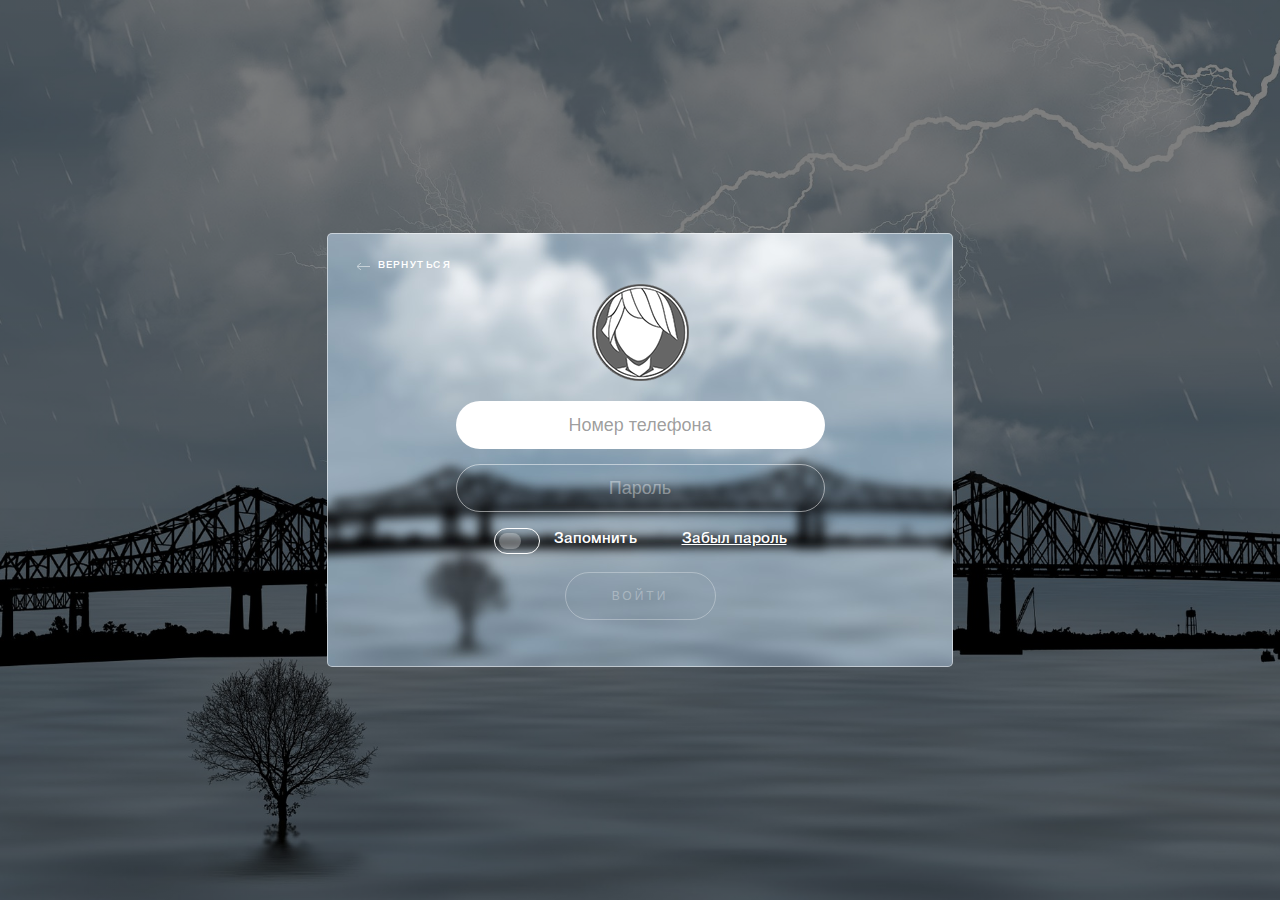
<file: css3-login-form/index.html>
<!DOCTYPE html>
<html lang="ru">
<head>
    <meta charset="UTF-8">
    <meta name="viewport" content="width=device-width, initial-scale=1.0">
    <meta http-equiv="X-UA-Compatible" content="ie=edge">
    <title>Login Form</title>
    <link rel="stylesheet" href="css/main.css">
</head>
<body>
<section class="form-section">
    <div class="form">
        <a href="#" class="form__link">
            Вернуться
        </a>
		<div class="form__avatar" >
		    <img src="img/avatar.png" alt="avatar">
		</div>
        <form id="myform" novalidate>
        <div class="form__inner">
            <input class="form__login" name="phone" id="phone" type="tel" maxlength="18"  required placeholder="Номер телефона">
			<input class="form__pass" name="pass" type="password" minlength="5"  maxlength="8" placeholder="Пароль" required  title="минимально 5 символов">
	    </div>
		<div class="form__checkbox">
            <input class="form__toggle-off" name="toggle" type="checkbox" id="toggle">
            <label class="form__label" for="toggle">Запомнить</label>
            <a href="#" class="form__recovery">Забыл пароль</a>
        </div>
        <div class="form__button">
            <input class="form__btn" type="submit" value="Войти">
        </div>    
        </form>
    </div>
</section>
</body>
</html>
</file>
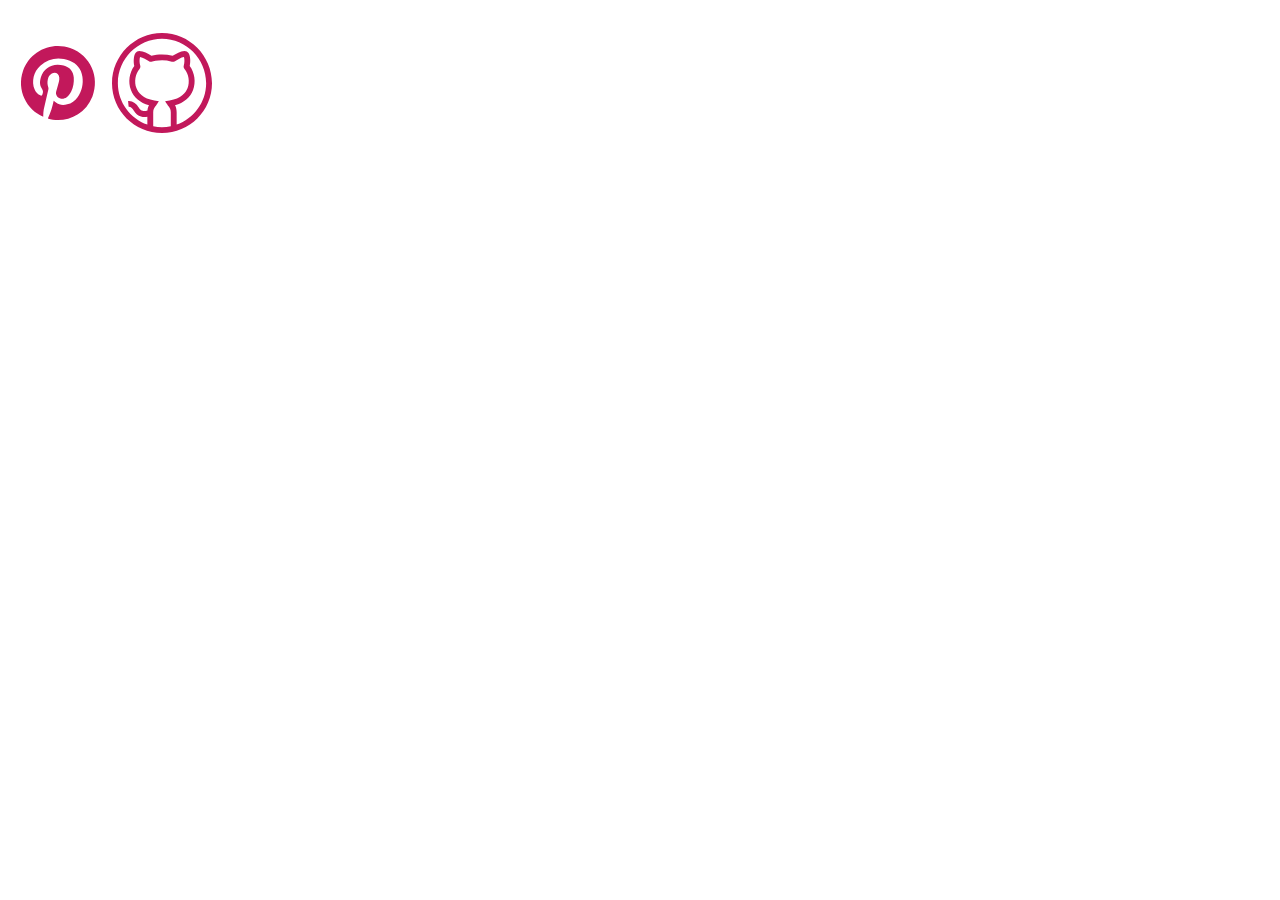
<file: css3-svg-sprites/index.html>
<!DOCTYPE html>
<html lang="en">
<head>
    <meta charset="UTF-8">
    <link rel="stylesheet" href="style.css">
    <title>SVG Sprites</title>
</head>
<body>
<svg class="icon">
    <use xlink:href="sprite.svg#pinterest"></use>
</svg>
<svg class="icon">
    <use xlink:href="sprite.svg#github"></use>
</svg>
</body>
</html>
</file>
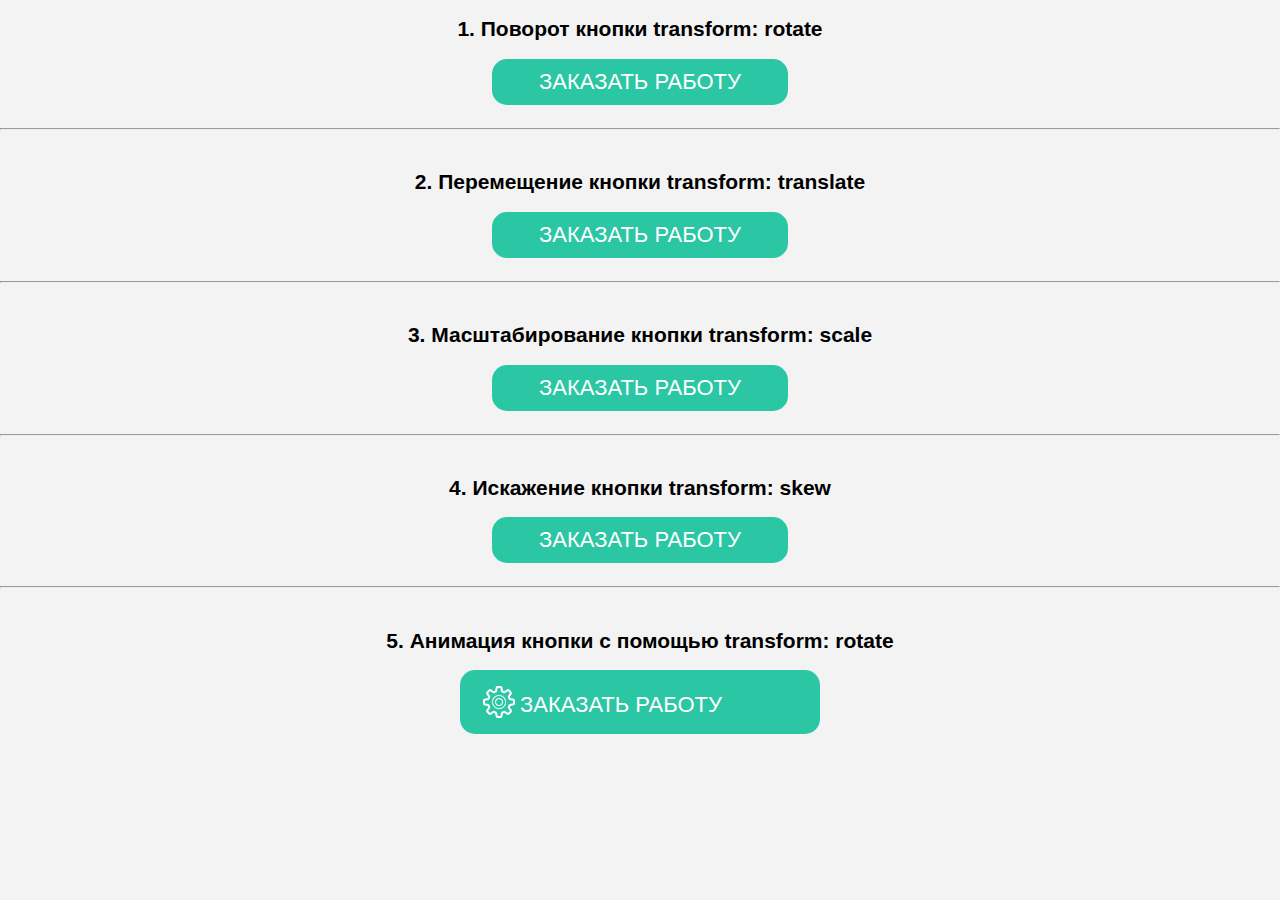
<file: demo/index.html>
<!DOCTYPE html>
<html lang="ru">
<head>
	<title>Трансформация transform CSS</title>
	<meta http-equiv="Content-Type" content="text/html; charset=utf-8" />
	<link type="text/css" rel="stylesheet" href="style.css" />
	</head>
<body>
    <h2>1. Поворот кнопки transform: rotate</h2>
	<div>
       <a class="button_rotate" href="#">Заказать работу</a>
    </div>
	<br>
	<hr>&nbsp;</hr>
	<br>
	<h2>2. Перемещение кнопки transform: translate</h2>
	<div>
       <a class="button_translate" href="#">Заказать работу</a>
    </div>
	<br>
	<hr>&nbsp;</hr>
	<br>
	<h2>3. Масштабирование кнопки transform: scale</h2>
	<div>
       <a class="button_scale" href="#">Заказать работу</a>
    </div>
	<br>
	<hr>&nbsp;</hr>
	<br>
	<h2>4. Искажение кнопки transform: skew</h2>
	<div>
       <a class="button_skew" href="#">Заказать работу</a>
    </div>
	<br>
	<hr>&nbsp;</hr>
	<br>
	<h2>5. Анимация кнопки с помощью transform: rotate</h2>
	<div>
	   <a class="button_anime" href="#">Заказать работу
	      <img src="settings.png" alt="">
	   </a>
    </div>
	<br><br><br>
</body>
</html>
</file>
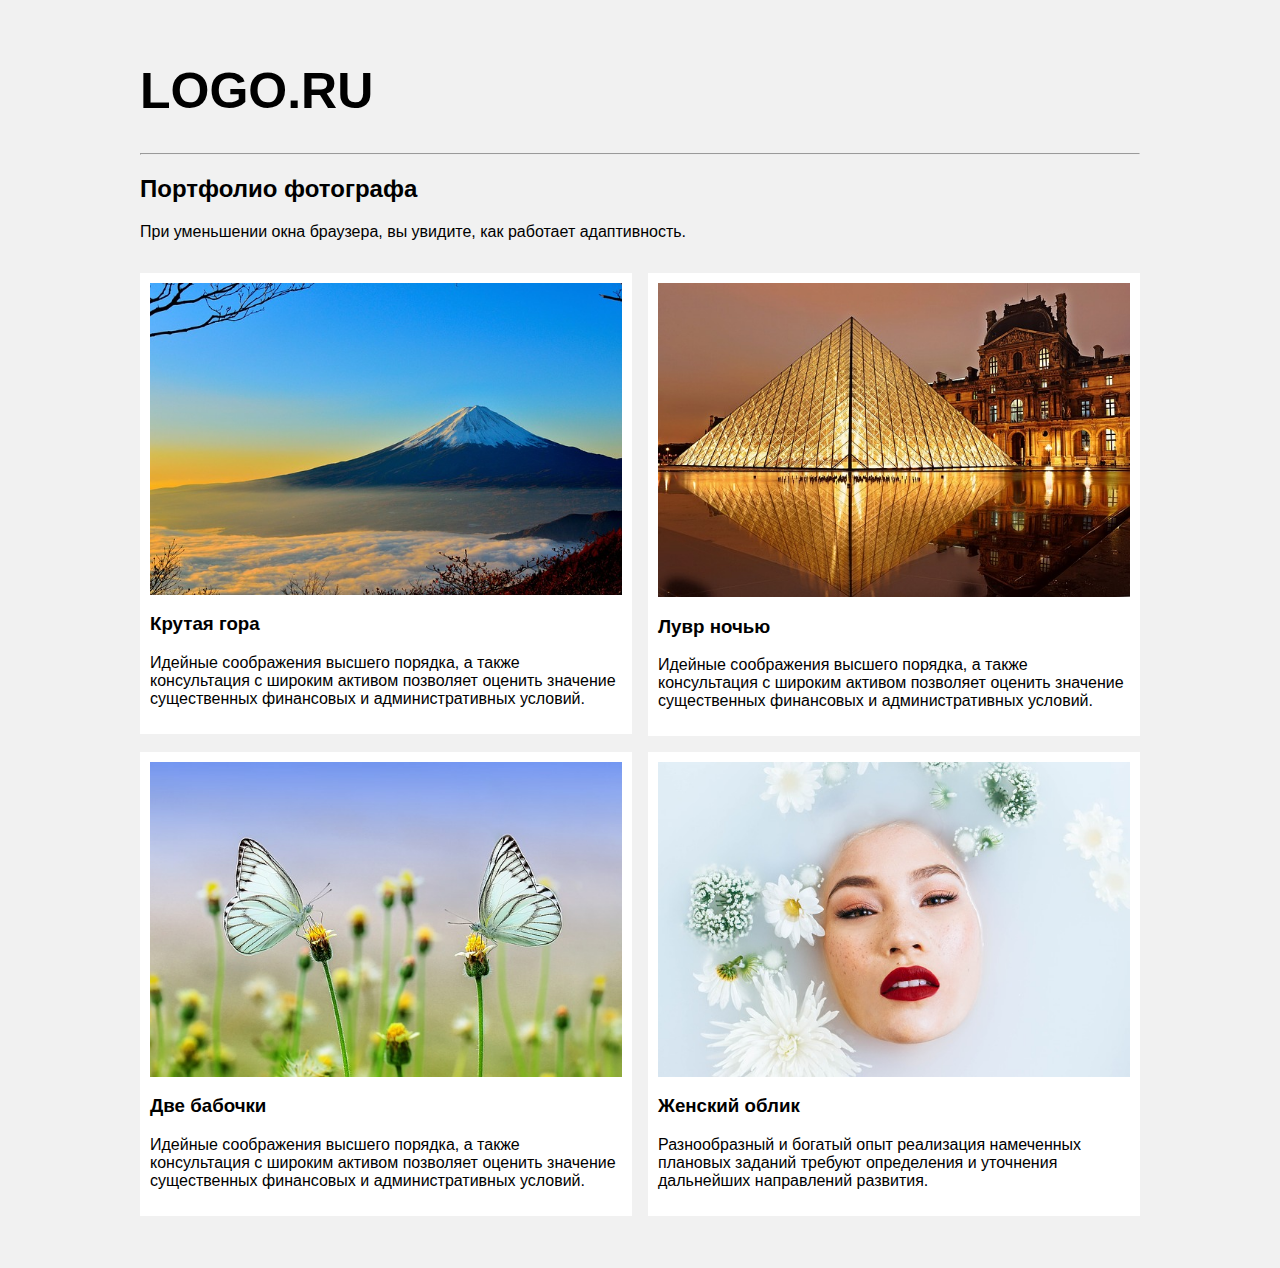
<file: lazyload/index.html>
<!DOCTYPE html>
<html lang="ru">
<head>
<meta charset="utf-8">
<meta name="viewport" content="width=device-width, initial-scale=1">
<title>HTML шаблон портфолио (Отложенная загрузка Lazy Load)</title>
<style>

* {
    box-sizing: border-box;
}

body {
    background-color: #f1f1f1;
    padding: 20px;
    font-family: Arial;
}

section {
    max-width: 1000px;
    margin: auto;
}

h1 {
    font-size: 50px;
    word-break: break-all;
}

.row {
    margin: 8px -16px;
}


.row,
.row > .column {
    padding: 8px;
}

.column {
    float: left;
    width: 50%;
}

 .row:after {
    content: "";
    display: table;
    clear: both;
}

.content {
    background-color: white;
    padding: 10px;
}

.content img {
	width: 100%;
	display: block;
	background-image: url([data-uri])
}



@media screen and (max-width: 600px) {
    .column {
        width: 100%;
    }
}

</style>
</head>
<body>
<section>
<h1>LOGO.RU</h1>
<hr>
<h2>Портфолио фотографа</h2>
<p>При уменьшении окна браузера, вы увидите, как работает адаптивность.</p>

<div class="row">
  <div class="column">
    <div class="content">
	  <a target="_blank"  href="mountains.jpg">
      <img class="lazyload" src="[data-uri]" data-src="mountains.jpg" alt="Mountains">
	  </a>  
      <h3>Крутая гора</h3>
      <p>Идейные соображения высшего порядка, а также консультация с широким активом позволяет оценить значение существенных финансовых и административных условий.</p>
    </div>
  </div>
  <div class="column">
    <div class="content">
	<a target="_blank"  href="lights.jpg">
    <img class="lazyload" src="[data-uri]" data-src="lights.jpg" alt="Lights">
	</a>
      <h3>Лувр ночью</h3>
      <p>Идейные соображения высшего порядка, а также консультация с широким активом позволяет оценить значение существенных финансовых и административных условий.</p>
    </div>
  </div>
  <div class="column">
    <div class="content">
	<a target="_blank"  href="nature.jpg">
    <img class="lazyload" src="[data-uri]" data-src="nature.jpg" alt="Nature">
	</a>
      <h3>Две бабочки</h3>
      <p>Идейные соображения высшего порядка, а также консультация с широким активом позволяет оценить значение существенных финансовых и административных условий.</p>
    </div>
  </div>
  <div class="column">
    <div class="content">
	<a target="_blank"  href="face.jpg">
    <img class="lazyload" src="[data-uri]" data-src="face.jpg" alt="Face">
	</a>
      <h3>Женский облик</h3>
      <p>Разнообразный и богатый опыт реализация намеченных плановых заданий требуют определения и уточнения дальнейших направлений развития. </p>
    </div>
  </div>
</div>
</section>

<script src="js/lazyload.min.js"></script>

<script>
	var lazyLoadInstance = new LazyLoad({
		elements_selector: ".lazyload"
		// ... more custom settings?
	});
</script>

</body>
</html>
</file>
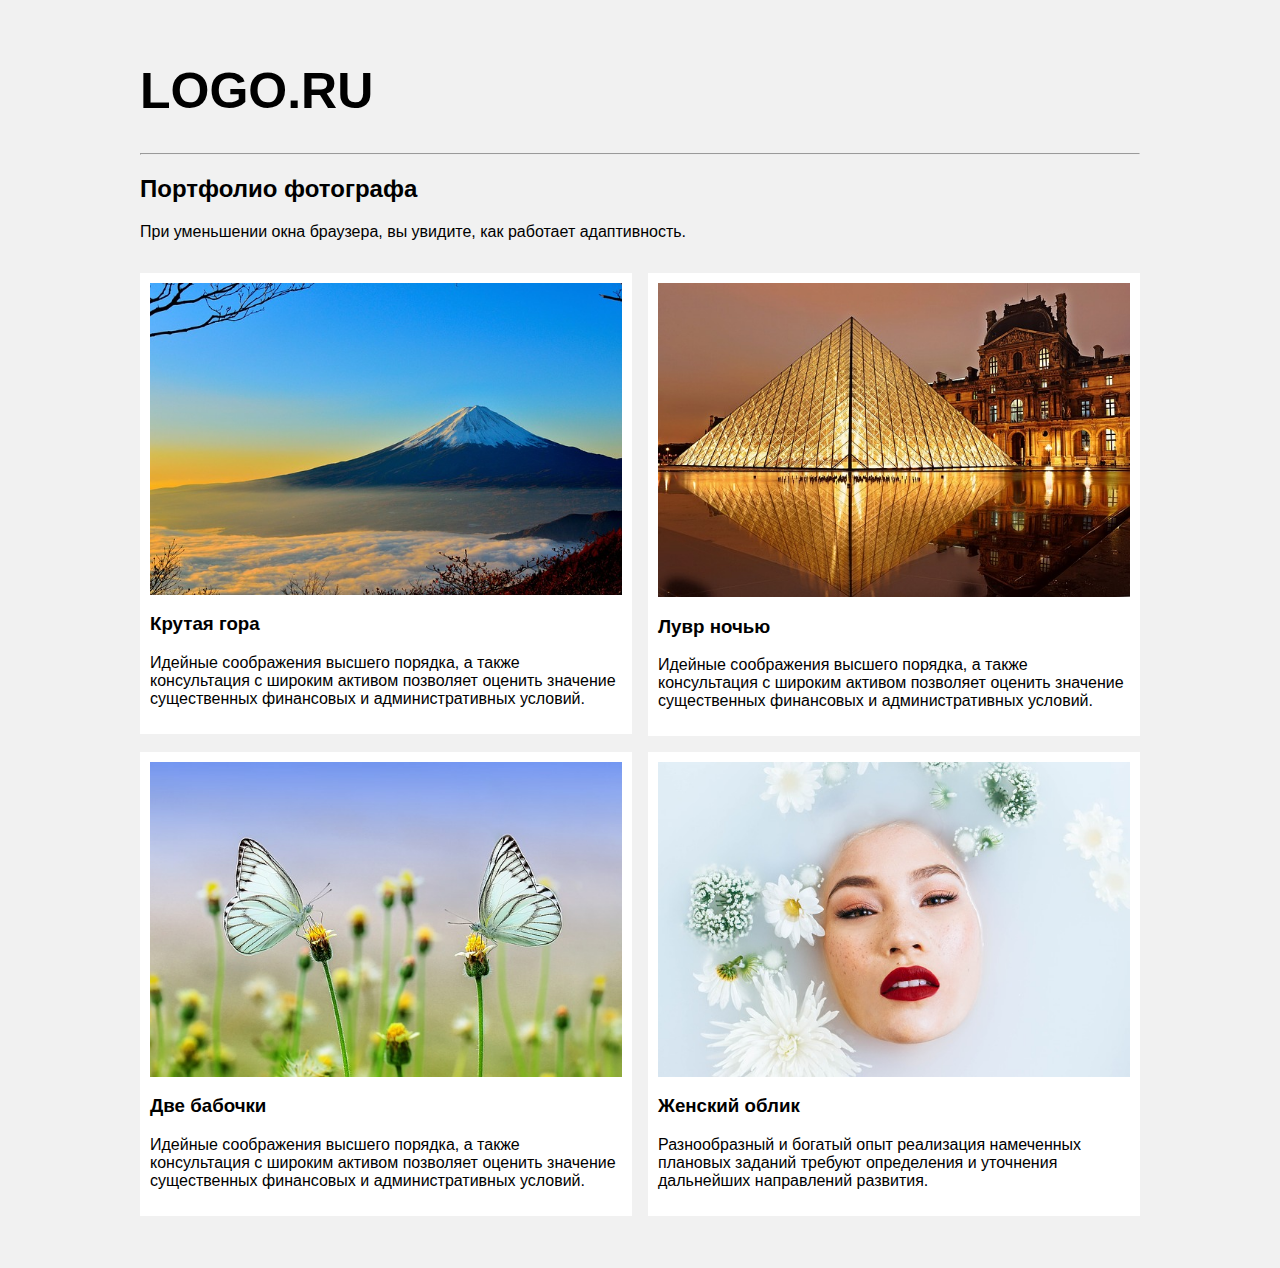
<file: lazyload/html-portfolio.html>
<!DOCTYPE html>
<html lang="ru">
<head>
<meta charset="utf-8">
<meta name="viewport" content="width=device-width, initial-scale=1">
<title>HTML шаблон портфолио (Отложенная загрузка)</title>
<style>

* {
    box-sizing: border-box;
}

body {
    background-color: #f1f1f1;
    padding: 20px;
    font-family: Arial;
}

section {
    max-width: 1000px;
    margin: auto;
}

h1 {
    font-size: 50px;
    word-break: break-all;
}

.row {
    margin: 8px -16px;
}


.row,
.row > .column {
    padding: 8px;
}

.column {
    float: left;
    width: 50%;
}

 .row:after {
    content: "";
    display: table;
    clear: both;
}

.content {
    background-color: white;
    padding: 10px;
}

.content img {
	width: 100%;
	display: block;
	background-image: url([data-uri])
}



@media screen and (max-width: 600px) {
    .column {
        width: 100%;
    }
}

</style>
</head>
<body>
<section>
<h1>LOGO.RU</h1>
<hr>
<h2>Портфолио фотографа</h2>
<p>При уменьшении окна браузера, вы увидите, как работает адаптивность.</p>

<div class="row">
  <div class="column">
    <div class="content">
	  <a target="_blank"  href="mountains.jpg">
      <img class="lazyload" src="[data-uri]" data-src="mountains.jpg" alt="Mountains">
	  </a>  
      <h3>Крутая гора</h3>
      <p>Идейные соображения высшего порядка, а также консультация с широким активом позволяет оценить значение существенных финансовых и административных условий.</p>
    </div>
  </div>
  <div class="column">
    <div class="content">
	<a target="_blank"  href="lights.jpg">
    <img class="lazyload" src="[data-uri]" data-src="lights.jpg" alt="Lights">
	</a>
      <h3>Лувр ночью</h3>
      <p>Идейные соображения высшего порядка, а также консультация с широким активом позволяет оценить значение существенных финансовых и административных условий.</p>
    </div>
  </div>
  <div class="column">
    <div class="content">
	<a target="_blank"  href="nature.jpg">
    <img class="lazyload" src="[data-uri]" data-src="nature.jpg" alt="Nature">
	</a>
      <h3>Две бабочки</h3>
      <p>Идейные соображения высшего порядка, а также консультация с широким активом позволяет оценить значение существенных финансовых и административных условий.</p>
    </div>
  </div>
  <div class="column">
    <div class="content">
	<a target="_blank"  href="face.jpg">
    <img class="lazyload" src="[data-uri]" data-src="face.jpg" alt="Face">
	</a>
      <h3>Женский облик</h3>
      <p>Разнообразный и богатый опыт реализация намеченных плановых заданий требуют определения и уточнения дальнейших направлений развития. </p>
    </div>
  </div>
</div>
</section>

<script src="js/lazyload.min.js"></script>

<script>
	var lazyLoadInstance = new LazyLoad({
		elements_selector: ".lazyload"
		// ... more custom settings?
	});
</script>

</body>
</html>
</file>
<file: css3-login-form/css/main.css>
@font-face {
  font-family: "HelveticaNeue";
  src: url("../fonts/HelveticaNeue.woff2") format("woff2"), url("../fonts/HelveticaNeue.woff") format("woff"); }
  
@font-face {
  font-family: "HelveticaNeue-Light";
  src: url("../fonts/HelveticaNeue-Light.woff2") format("woff2"), url("../fonts/HelveticaNeue-Light.woff") format("woff"); }  
  
input:-internal-autofill-selected {
	background-color: transparent !important;
	background-image: url("../img/check.svg") !important;
}

* {
	margin: 0;
    padding: 0;
    outline: none;
    -webkit-box-sizing: border-box;
            box-sizing: border-box;
}

body {
    font-family: HelveticaNeue, sans-serif;
    color: #fff;
	font-size: 16px;
}

.form-section {
    background: 
	-webkit-gradient( linear, left top, left bottom, from(rgba(0, 0, 0, 0.5)), to(rgba(0, 0, 0, 0.5))),
	url("../img/bg.jpg") center no-repeat;
    background: 
	-webkit-linear-gradient( rgba(0, 0, 0, 0.5), rgba(0, 0, 0, 0.5)),
	url("../img/bg.jpg") center no-repeat;
    background: 
	-o-linear-gradient( rgba(0, 0, 0, 0.5), rgba(0, 0, 0, 0.5)),
	url("../img/bg.jpg") center no-repeat;
    background: 
	linear-gradient( rgba(0, 0, 0, 0.5), rgba(0, 0, 0, 0.5)),
	url("../img/bg.jpg") center no-repeat;
	background-size: cover;
    width: 100vv;
    height: 100vh;
    z-index: 1;
    position: relative; 
}

.form {
	background: url("../img/bg_blur.jpg") center no-repeat;
	width: 90%;
	height: 100%;
	max-width: 626px;
    max-height: 434px;
	position: absolute;
    top: 50%;
    left: 50%;
    -webkit-transform: translate(-50%, -50%);
        -ms-transform: translate(-50%, -50%);
            transform: translate(-50%, -50%);
    border-radius: 5px;
	border: solid 1px rgba(255, 255, 255, .5);
	z-index: 2;
}

.form__link {
    color: #fff;
    font-size: 10px;
    text-transform: uppercase;
    text-decoration: none;
    letter-spacing: 1.2px;
    position: relative;
    top: 23px;
    left: 50px;
    cursor: pointer;	
}

.form__link::before {
    content: "";
    display: block;
    background-image: url("../img/arrow.svg");
    background-repeat: no-repeat;
    width: 13px;
    height: 7px;
    top: 2px;
    left: -21px;
    position: absolute;
}

.form__avatar {
	width: 97px;
    height: 97px;
    margin: 35px auto 20px auto;
}

.form__inner {
	display: -webkit-box;
    display: -ms-flexbox;
    display: flex;
    -webkit-box-pack: justify;
    -ms-flex-pack: justify;
    justify-content: center;
    -ms-flex-wrap: wrap;
    flex-wrap: wrap;
}

.form__login {
	max-width: 369px;
    height: 48px;
	width: 90%;
	border-radius: 25px;
	margin-bottom: 15px;
	font-size: 18px;
    text-align: center;
	background-color: #fff;
	border: solid 1px rgba(255, 255, 255, .5);
}

.form__login::-webkit-input-placeholder {
	color: rgba(0, 0, 0, .4);
}

.form__login:-ms-input-placeholder {
	color: rgba(0, 0, 0, .4);
}

.form__login::-ms-input-placeholder {
	color: rgba(0, 0, 0, .4);
}

.form__login::placeholder {
	color: rgba(0, 0, 0, .4);
}

.form__pass {
	max-width: 369px;
    height: 48px;
	width: 90%;
    border-radius: 25px;
    font-size: 18px;
    text-align: center;
	border: 1px solid rgba(255, 255, 255, .5);
	background-color: transparent;
	color: #fff;
}

.form__pass::-webkit-input-placeholder {
	color: rgba(255, 255, 255, .4);
}

.form__pass:-ms-input-placeholder {
	color: rgba(255, 255, 255, .4);
}

.form__pass::-ms-input-placeholder {
	color: rgba(255, 255, 255, .4);
}

.form__pass::placeholder {
	color: rgba(255, 255, 255, .4);
}

.form__checkbox {
	margin-top: 20px;
	display: -webkit-box;
    display: -ms-flexbox;
    display: flex;
    -webkit-box-pack: justify;
    -ms-flex-pack: justify;
    justify-content: center;
}

.form__toggle-off {
    position: absolute;
    z-index: -1;
    opacity: 0;
    margin: 10px 0 0 20px;
}

.form__toggle-off + .form__label {
    position: relative;
    padding: 0 0 0 60px;
    cursor: pointer;
}
.form__toggle-off + .form__label:before {
    content: '';
    position: absolute;
    top: -4px;
    left: 0;
    width: 44px;
    height: 24px;
    border-radius: 25px;
    border: 1px solid #fff;
    -webkit-transition: .2s;
    -o-transition: .2s;
    transition: .2s;
}
.form__toggle-off + .form__label:after {
    content: '';
    position: absolute;
    top: 1px;
    left: 5px;
    width: 22px;
    height: 16px;
    border-radius: 25px;
    background: rgba(255,255,255,.3);
    -webkit-transition: .2s;
    -o-transition: .2s;
    transition: .2s;
}

.form__toggle-off:checked + .form__label::after {
    left: 18px;
	background: #fff;
    -webkit-transition: .2s;
    -o-transition: .2s;
    transition: .2s;
}

.form__toggle-off {
	margin-right: 9px;
	display: block;
	width: 44px;
    height: 24px;
    border: solid 1px #fff;
}

.form__label{
	padding-right: 45px;
	font-size: 15px;
}

.form__recovery{
	padding-left: 45px;
    font-size: 15px;
	display: block;
	color: #fff;
	cursor: pointer;
}

.form__button {
	margin: 25px auto;
	text-align: center;
	
}

.form__btn {
	width: 151px;
    height: 48px;
	border-radius: 25px;
	border: 1px solid rgba(255, 255, 255, .3);
	background-color: transparent;
	font-size: 12px;
    text-align: center;
	color: rgba(255, 255, 255, .3);
	text-transform: uppercase;
	cursor: pointer;
	letter-spacing: 3px;
}
</file>
<file: css3-svg-sprites/style.css>
.icon {
    fill: #C2185b;
	width: 100px;
}

.icon:hover {
    fill: #e040fb;
	width: 100px;
}
</file>
<file: demo/style.css>
body {
	margin: 0;
    padding: 0;
	font-family: sans-serif;
	font-size: 14px;
	background-color: #f3f3f3;
}

h2{
	text-align: center;
	font-family: sans-serif;
}



/*������� ������� transition ������*/
.button {
    background-color: #2bc6a4;
    border: none;
    border-radius: 15px;
    color: #fff;
    display: block;
    padding: 10px 20px;
    text-align: center;
    text-transform: uppercase;
	width: 20%;
	margin: auto;
	font-family: sans-serif;
    font-size: 22px;
    text-decoration: none;
	transition: all 1s ease;
}

.button:hover {
	background-color: #4feac8;
	}
	

/*rotate*/
.button_rotate {
    background-color: #2bc6a4;
    border: none;
    border-radius: 15px;
    color: #fff;
    display: block;
    padding: 10px 20px;
    text-align: center;
    text-transform: uppercase;
	width: 20%;
	margin: auto;
	font-family: sans-serif;
    font-size: 22px;
    text-decoration: none;
	transition: all 1s ease;
}

.button_rotate:hover {
	background-color: #4feac8;
	transform: rotate(15deg);
	-ms-transform: rotate(15deg); /* IE 9 */
	-webkit-transform: rotate(15deg); /* Safari */
}

/*translate*/
.button_translate {
    background-color: #2bc6a4;
    border: none;
    border-radius: 15px;
    color: #fff;
    display: block;
    padding: 10px 20px;
    text-align: center;
    text-transform: uppercase;
	width: 20%;
	margin: auto;
	font-family: sans-serif;
    font-size: 22px;
    text-decoration: none;
	transition: all 1s ease;
}

.button_translate:hover {
	background-color: #4feac8;
	transform: translateX(50%);
}


/*scale*/
.button_scale {
    background-color: #2bc6a4;
    border: none;
    border-radius: 15px;
    color: #fff;
    display: block;
    padding: 10px 20px;
    text-align: center;
    text-transform: uppercase;
	width: 20%;
	margin: auto;
	font-family: sans-serif;
    font-size: 22px;
    text-decoration: none;
	transition: all 1s ease;
}

.button_scale:hover {
	background-color: #4feac8;
	transform: scale(2);
}

/*skew*/
.button_skew {
    background-color: #2bc6a4;
    border: none;
    border-radius: 15px;
    color: #fff;
    display: block;
    padding: 10px 20px;
    text-align: center;
    text-transform: uppercase;
	width: 20%;
	margin: auto;
	font-family: sans-serif;
    font-size: 22px;
    text-decoration: none;
	transition: all 1s ease;
}

.button_skew:hover {
	background-color: #4feac8;
	transform: skew(20deg);
}

/*�������� ������*/
.button_anime {
    background-color: #2bc6a4;
    border: none;
    border-radius: 15px; /* ���������� ���� */
    color: #fff;
    display: block; /* ��� �������� ������� */
    padding: 10px 20px;
    text-align: center;
    text-transform: uppercase;
	width: 25%;
	margin: auto;
	font-family: sans-serif;
    font-size: 22px;
    text-decoration: none;
	transition: all 1s ease; /* ������� ������� */
	line-height: 39px; /* ������������ ������������ ������ */
	}

img {
	position: relative;
	left: -245px;
	top: 6px;
	border: none;
	transition: all 1.5s ease; /*������� ��������, ��� transition ������ �� �����!*/
}
    
.button_anime:hover img {
	transform: rotate(360deg); /*������� ������ �� 360 ��������*/
	}	








/*filter*/
#img-wrap {
  width: 700px;
  padding: 10px;
  box-sizing: border-box;
  margin: 20px auto;
  overflow: hidden;
  background: #000;
}

.holder {
  width: 200px;
  height: 200px;
  margin: 8px;
  float: left;
  cursor: pointer;
  border-radius: 50%;
  overflow: hidden;
}

.holder img {
  width: 100%;
  height: 100%;
  border-radius: 50%;
}

/* black and white hover effect */
.holder .img-1 {
  filter: grayscale(1);
  transition: 0.5s ease-in-out;
}

.holder:hover .img-1 {
  filter: grayscale(0);
  transition: 0.5s ease-in-out;
}
</file>
